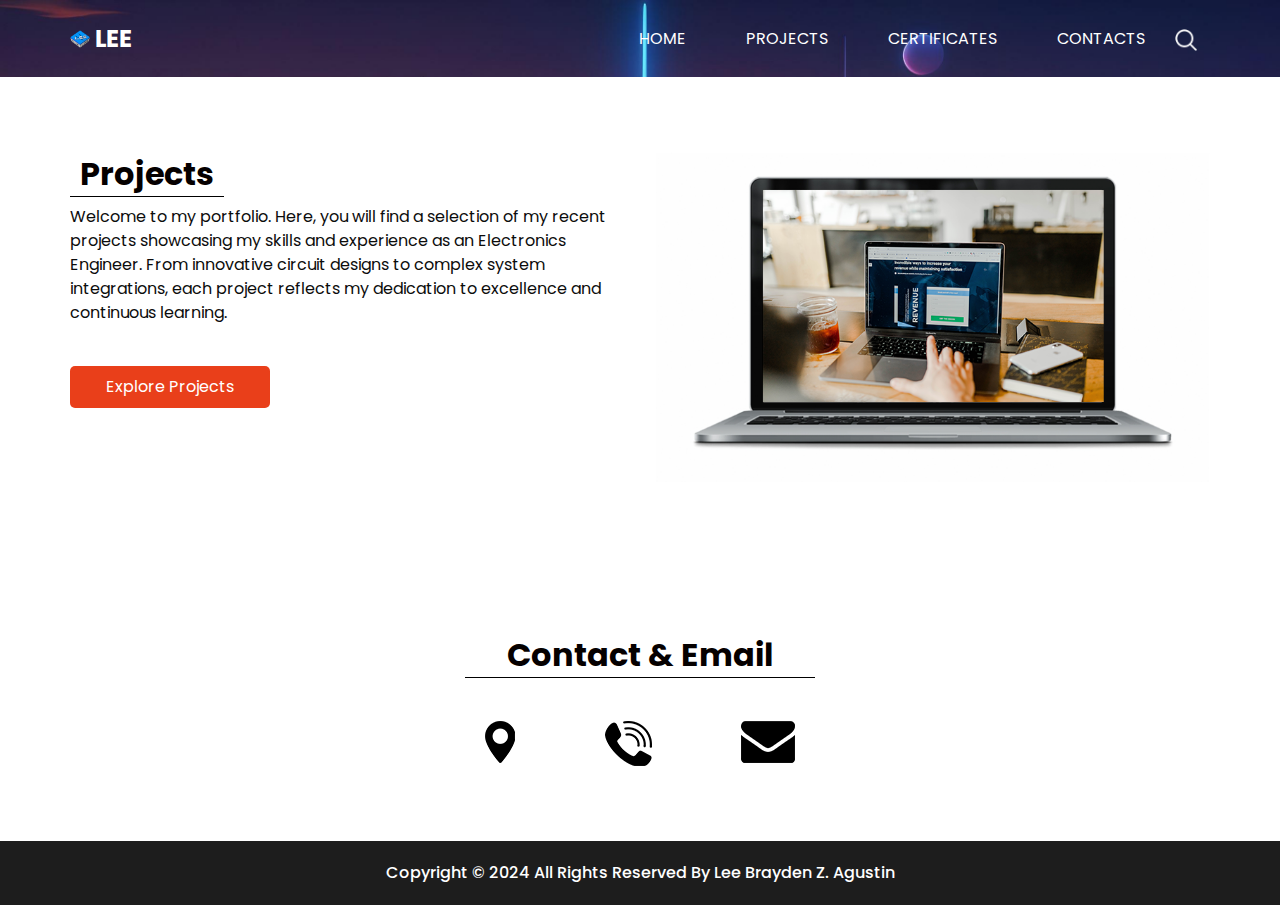
<file: about.html>
<!DOCTYPE html>
<html lang="en">

<head>
  <!-- Basic -->
  <meta charset="utf-8" />
  <meta http-equiv="X-UA-Compatible" content="IE=edge" />
  <!-- Mobile Metas -->
  <meta name="viewport" content="width=device-width, initial-scale=1, shrink-to-fit=no" />
  <!-- Site Metas -->
  <meta name="keywords" content="Electronics Engineer, Portfolio, Projects, Certificates" />
  <meta name="description" content="Portfolio of Lee Brayden Z. Agustin, an Electronics Engineer showcasing projects and certificates." />
  <meta name="author" content="Lee Brayden Z. Agustin" />

  <title>Portfolio by Lee </title>
  <link rel="icon" type="image/x-icon" href="/images/icon.png">

  <!-- slider stylesheet -->
  <link rel="stylesheet" type="text/css"
    href="https://cdnjs.cloudflare.com/ajax/libs/OwlCarousel2/2.1.3/assets/owl.carousel.min.css" />

  <!-- font awesome stylesheet -->
  <link rel="stylesheet" href="https://maxcdn.bootstrapcdn.com/font-awesome/4.3.0/css/font-awesome.min.css">

  <!-- bootstrap core css -->
  <link rel="stylesheet" type="text/css" href="css/bootstrap.css" />

  <!-- fonts style -->
  <link href="https://fonts.googleapis.com/css?family=Poppins:400,600,700&display=swap" rel="stylesheet">
  <!-- Custom styles for this template -->
  <link href="css/style.css" rel="stylesheet" />
  <!-- responsive style -->
  <link href="css/responsive.css" rel="stylesheet" />
</head>

<body class="sub_page">
  <div class="hero_area">
    <!-- header section starts -->
    <header class="header_section">
      <div class="container">
        <nav class="navbar navbar-expand-lg custom_nav-container pt-3">
          <a class="navbar-brand mr-5" href="index.html">
            <img src="images/icon.png" alt="Logo">
            <span>Lee</span>
          </a>
          <button class="navbar-toggler" type="button" data-toggle="collapse" data-target="#navbarSupportedContent"
            aria-controls="navbarSupportedContent" aria-expanded="false" aria-label="Toggle navigation">
            <span class="navbar-toggler-icon"></span>
          </button>
          <div class="collapse navbar-collapse" id="navbarSupportedContent">
            <div class="d-flex ml-auto flex-column flex-lg-row align-items-center">
              <ul class="navbar-nav">
                <li class="nav-item">
                  <a class="nav-link" href="index.html">Home <span class="sr-only">(current)</span></a>
                </li>
                <li class="nav-item active">
                  <a class="nav-link" href="about.html"> Projects </a>
                </li>
                <li class="nav-item">
                  <a class="nav-link" href="service.html">Certificates</a>
                </li>
                <li class="nav-item">
                  <a class="nav-link" href="contact.html">Contacts</a>
                </li>
              </ul>
              <form class="form-inline">
                <button class="btn my-2 my-sm-0 nav_search-btn" type="submit"></button>
              </form>
            </div>
          </div>
        </nav>
      </div>
    </header>
    <!-- end header section -->
  </div>

  <!-- about section -->
  <section class="about_section layout_padding">
    <div class="container">
      <div class="row">
        <div class="col-md-6">
          <div class="detail-box">
            <div class="heading_container">
              <h2>Projects</h2>
            </div>
            <p>
              Welcome to my portfolio. Here, you will find a selection of my recent projects showcasing my skills and experience as an Electronics Engineer. From innovative circuit designs to complex system integrations, each project reflects my dedication to excellence and continuous learning.
            </p>
            <a href="about.html">Explore Projects</a>
          </div>
        </div>
        <div class="col-md-6">
          <div class="img-box">
            <img src="images/about-img.png" alt="Projects Image">
          </div>
        </div>
      </div>
    </div>
  </section>
  <!-- end about section -->

  <!-- info section -->
  <section class="info_section layout_padding">
    <div class="footer_contact">
      <div class="heading_container">
        <h2>Contact & Email</h2>
      </div>
      <div class="box">
        <a href="" class="img-box">
          <img src="images/location.png" alt="Location" class="img-1">
          <img src="images/location-o.png" alt="Location Icon" class="img-2">
        </a>
        <a href="" class="img-box">
          <img src="images/call.png" alt="Call" class="img-1">
          <img src="images/call-o.png" alt="Call Icon" class="img-2">
        </a>
        <a href="" class="img-box">
          <img src="images/envelope.png" alt="Email" class="img-1">
          <img src="images/envelope-o.png" alt="Email Icon" class="img-2">
        </a>
      </div>
    </div>
  </section>
  <!-- end info section -->

  <!-- footer section -->
  <section class="container-fluid footer_section">
    <p>
      Copyright &copy; 2024 All Rights Reserved By
      <a href="https://html.design/">Lee Brayden Z. Agustin</a>
    </p>
  </section>
  <!-- end footer section -->

  <script type="text/javascript" src="js/jquery-3.4.1.min.js"></script>
  <script type="text/javascript" src="js/bootstrap.js"></script>
</body>

</html>
</file>
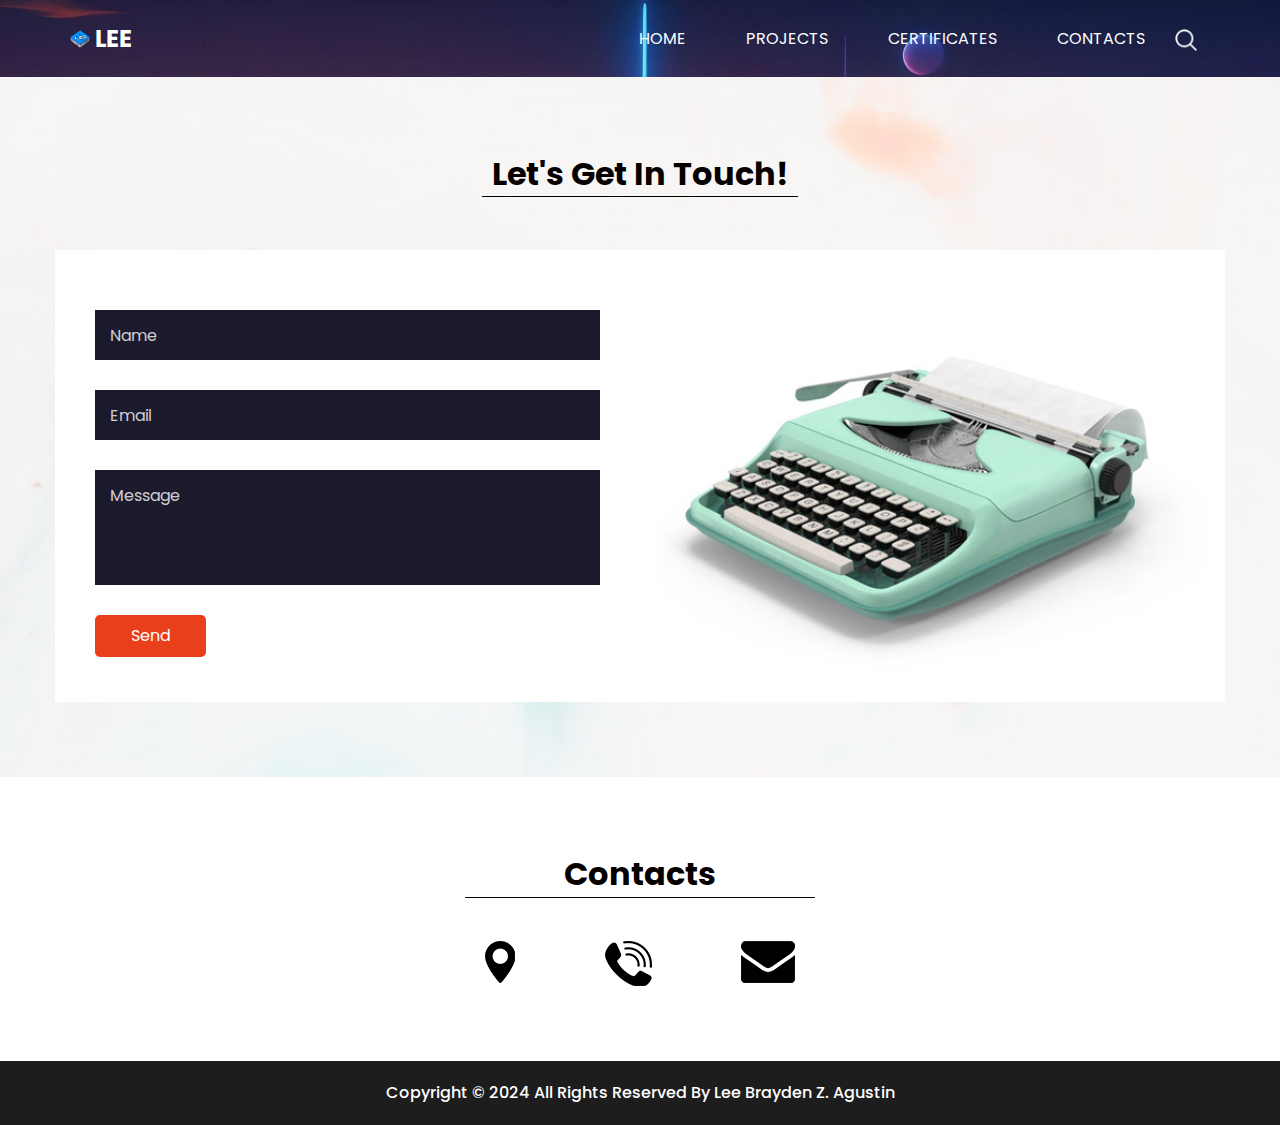
<file: contact.html>
<!DOCTYPE html>
<html>

<head>
  <!-- Basic -->
  <meta charset="utf-8" />
  <meta http-equiv="X-UA-Compatible" content="IE=edge" />
  <!-- Mobile Metas -->
  <meta name="viewport" content="width=device-width, initial-scale=1, shrink-to-fit=no" />
  <!-- Site Metas -->
  <meta name="keywords" content="" />
  <meta name="description" content="" />
  <meta name="author" content="" />

  <title>Portfolio by Lee</title>
  <link rel="icon" type="image/x-icon" href="/images/icon.png">

  <!-- slider stylesheet -->
  <link rel="stylesheet" type="text/css"
    href="https://cdnjs.cloudflare.com/ajax/libs/OwlCarousel2/2.1.3/assets/owl.carousel.min.css" />


  <!-- font wesome stylesheet -->
  <link rel="stylesheet" href="https://maxcdn.bootstrapcdn.com/font-awesome/4.3.0/css/font-awesome.min.css">

  <!-- bootstrap core css -->
  <link rel="stylesheet" type="text/css" href="css/bootstrap.css" />

  <!-- fonts style -->
  <link href="https://fonts.googleapis.com/css?family=Poppins:400,600,700&display=swap" rel="stylesheet">
  <!-- Custom styles for this template -->
  <link href="css/style.css" rel="stylesheet" />
  <!-- responsive style -->
  <link href="css/responsive.css" rel="stylesheet" />
</head>

<body class="sub_page">
  <div class="hero_area">
    <!-- header section strats -->
    <header class="header_section">
      <div class="container">
        <nav class="navbar navbar-expand-lg custom_nav-container pt-3">
          <a class="navbar-brand mr-5" href="index.html">
            <img src="images/icon.png" alt="">
            <span>
              Lee
            </span>
          </a>
          <button class="navbar-toggler" type="button" data-toggle="collapse" data-target="#navbarSupportedContent"
            aria-controls="navbarSupportedContent" aria-expanded="false" aria-label="Toggle navigation">
            <span class="navbar-toggler-icon"></span>
          </button>
          <div class="collapse navbar-collapse" id="navbarSupportedContent">
            <div class="d-flex ml-auto flex-column flex-lg-row align-items-center">
              <ul class="navbar-nav  ">
                <li class="nav-item ">
                  <a class="nav-link" href="index.html">Home <span class="sr-only">(current)</span></a>
                </li>
                <li class="nav-item">
                  <a class="nav-link" href="about.html"> Projects </a>
                </li>
                <li class="nav-item">
                  <a class="nav-link" href="service.html"> Certificates </a>
                </li>
                <li class="nav-item active">
                  <a class="nav-link" href="contact.html">Contacts </a>
                </li>
              </ul>
              <form class="form-inline">
                <button class="btn  my-2 my-sm-0 nav_search-btn" type="submit"></button>
              </form>
            </div>
          </div>
        </nav>
      </div>
    </header>
    <!-- end header section -->

  </div>


  <div class="body_bg layout_padding">


    <!-- contact section -->

    <section class="contact_section">
      <div class="container">
        <div class="heading_container">
          <h2>
            Let's Get In Touch!
          </h2>
        </div>
      </div>
      <div class="container contact_bg layout_padding2-top">
        <div class="row">
          <div class="col-md-6">
            <div class="contact_form ">
              <form action="">
                <input type="text" placeholder="Name ">
                <input type="email" placeholder="Email">
                <input type="text" placeholder="Message" class="message_input">
                <button>
                  Send
                </button>
              </form>
            </div>
          </div>
          <div class="col-md-6">
            <div class="img-box">
              <img src="images/contact-img.jpg" alt="">
            </div>
          </div>
        </div>
      </div>
    </section>

    <!-- end contact section -->

  </div>
  <!-- info section -->

  <section class="info_section layout_padding">
    <div class="footer_contact">
      <div class="heading_container">
        <h2>
          Contacts
        </h2>
      </div>
      <div class="box">
        <a href="" class="img-box">
          <img src="images/location.png" alt="" class="img-1">
          <img src="images/location-o.png" alt="" class="img-2">
        </a>
        <a href="" class="img-box">
          <img src="images/call.png" alt="" class="img-1">
          <img src="images/call-o.png" alt="" class="img-2">
        </a>
        <a href="" class="img-box">
          <img src="images/envelope.png" alt="" class="img-1">
          <img src="images/envelope-o.png" alt="" class="img-2">
        </a>
      </div>
    </div>


  </section>


  <!-- end info section -->

  <!-- footer section -->
  <section class="container-fluid footer_section">
    <p>
      Copyright &copy; 2024 All Rights Reserved By
      <a href="https://html.design/">Lee Brayden Z. Agustin</a>
    </p>
  </section>
  <!-- footer section -->

  <script type="text/javascript" src="js/jquery-3.4.1.min.js"></script>
  <script type="text/javascript" src="js/bootstrap.js"></script>

</body>

</html>
</file>
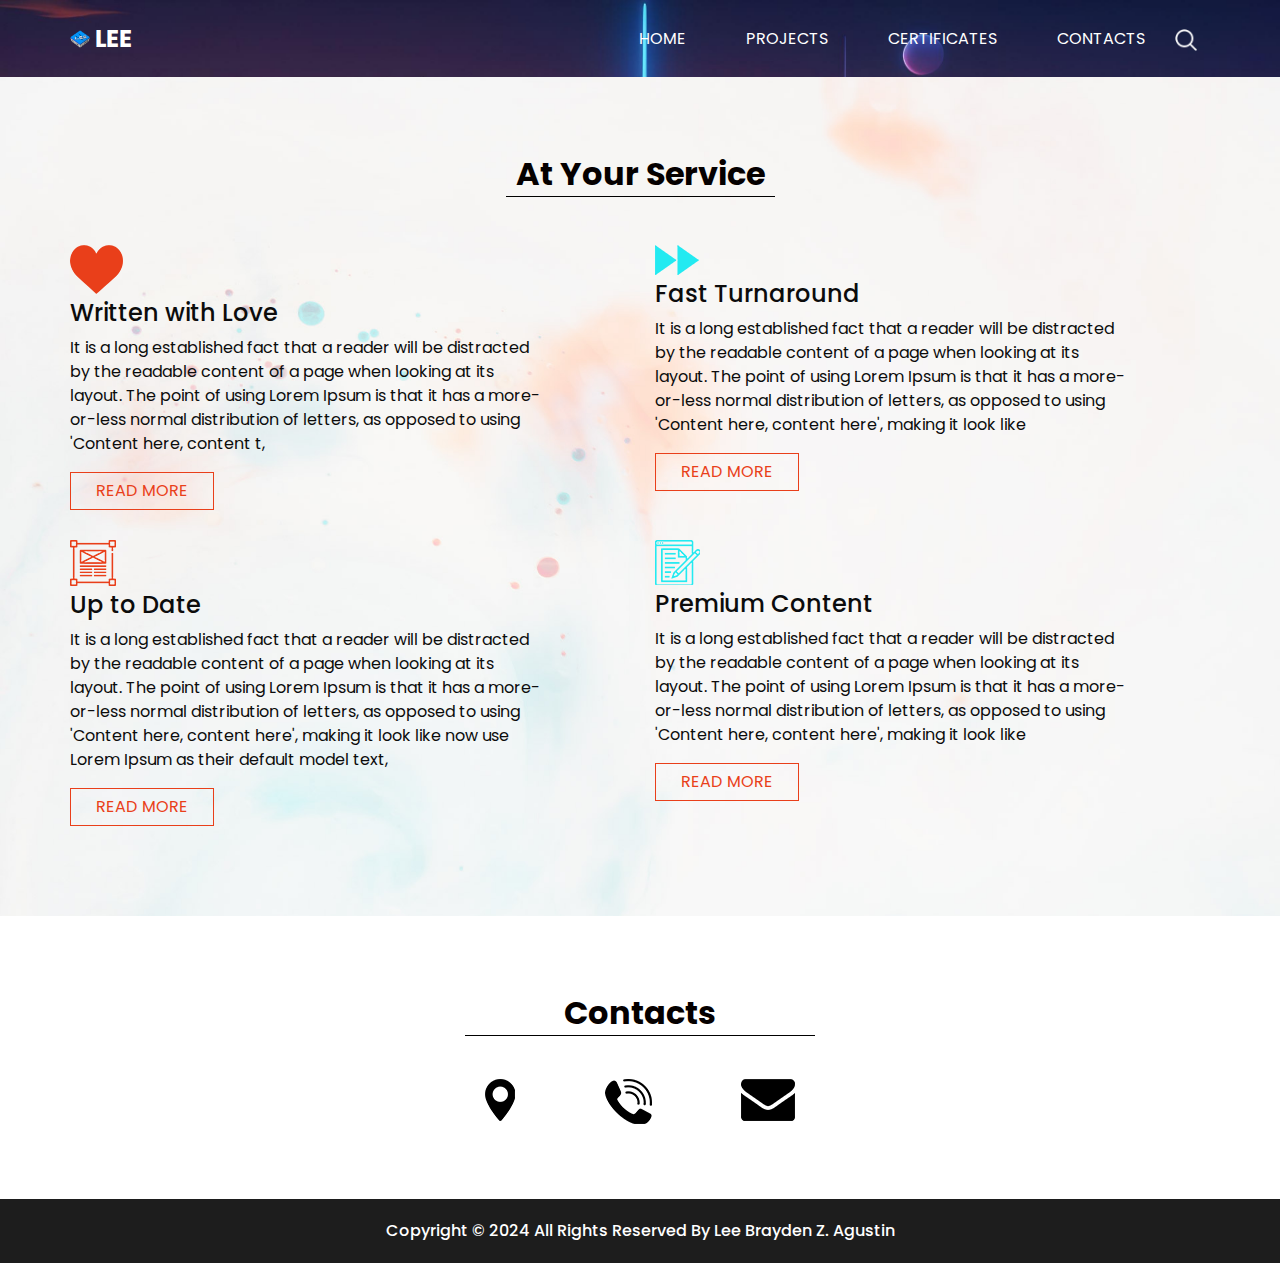
<file: service.html>
<!DOCTYPE html>
<html>

<head>
  <!-- Basic -->
  <meta charset="utf-8" />
  <meta http-equiv="X-UA-Compatible" content="IE=edge" />
  <!-- Mobile Metas -->
  <meta name="viewport" content="width=device-width, initial-scale=1, shrink-to-fit=no" />
  <!-- Site Metas -->
  <meta name="keywords" content="" />
  <meta name="description" content="" />
  <meta name="author" content="" />

  <title>Portfolio by Lee</title>
  <link rel="icon" type="image/x-icon" href="/images/icon.png">

  <!-- slider stylesheet -->
  <link rel="stylesheet" type="text/css"
    href="https://cdnjs.cloudflare.com/ajax/libs/OwlCarousel2/2.1.3/assets/owl.carousel.min.css" />


  <!-- font wesome stylesheet -->
  <link rel="stylesheet" href="https://maxcdn.bootstrapcdn.com/font-awesome/4.3.0/css/font-awesome.min.css">

  <!-- bootstrap core css -->
  <link rel="stylesheet" type="text/css" href="css/bootstrap.css" />

  <!-- fonts style -->
  <link href="https://fonts.googleapis.com/css?family=Poppins:400,600,700&display=swap" rel="stylesheet">
  <!-- Custom styles for this template -->
  <link href="css/style.css" rel="stylesheet" />
  <!-- responsive style -->
  <link href="css/responsive.css" rel="stylesheet" />
</head>

<body class="sub_page">
  <div class="hero_area">
    <!-- header section strats -->
    <header class="header_section">
      <div class="container">
        <nav class="navbar navbar-expand-lg custom_nav-container pt-3">
          <a class="navbar-brand mr-5" href="index.html">
            <img src="images/icon.png" alt="">
            <span>
              Lee
            </span>
          </a>
          <button class="navbar-toggler" type="button" data-toggle="collapse" data-target="#navbarSupportedContent"
            aria-controls="navbarSupportedContent" aria-expanded="false" aria-label="Toggle navigation">
            <span class="navbar-toggler-icon"></span>
          </button>
          <div class="collapse navbar-collapse" id="navbarSupportedContent">
            <div class="d-flex ml-auto flex-column flex-lg-row align-items-center">
              <ul class="navbar-nav  ">
                <li class="nav-item ">
                  <a class="nav-link" href="index.html">Home <span class="sr-only">(current)</span></a>
                </li>
                <li class="nav-item">
                  <a class="nav-link" href="about.html"> Projects </a>
                </li>
                <li class="nav-item active">
                  <a class="nav-link" href="service.html"> Certificates </a>
                </li>
                <li class="nav-item">
                  <a class="nav-link" href="contact.html">Contacts </a>
                </li>
              </ul>
              <form class="form-inline">
                <button class="btn  my-2 my-sm-0 nav_search-btn" type="submit"></button>
              </form>
            </div>
          </div>
        </nav>
      </div>
    </header>
    <!-- end header section -->
  </div>

  <div class="body_bg layout_padding">

    <!-- service section -->

    <section class="service_section ">
      <div class="container">
        <div class="heading_container">
          <h2>
            At Your Service
          </h2>
        </div>
      </div>
      <div class="container">
        <div class="row">
          <div class="col-md-6">
            <div class="box">
              <div class="img-box">
                <img src="images/s-1.png" alt="">
              </div>
              <h4>
                Written with Love
              </h4>
              <p>
                It is a long established fact that a reader will be distracted by the readable content of a page when
                looking at its layout. The point of using Lorem Ipsum is that it has a more-or-less normal distribution
                of
                letters, as opposed to using 'Content here, content t,
              </p>
              <a href="">
                Read More
              </a>
            </div>
          </div>
          <div class="col-md-6">
            <div class="box align-items-end align-items-md-start text-right text-md-left">
              <div class="img-box">
                <img src="images/s-2.png" alt="">
              </div>
              <h4>
                Fast Turnaround
              </h4>
              <p>
                It is a long established fact that a reader will be distracted by the readable content of a page when
                looking at its layout. The point of using Lorem Ipsum is that it has a more-or-less normal distribution
                of
                letters, as opposed to using 'Content here, content here', making it look like
              </p>
              <a href="">
                Read More
              </a>
            </div>
          </div>
        </div>
        <div class="row">
          <div class="col-md-6">
            <div class="box">
              <div class="img-box">
                <img src="images/s-3.png" alt="">
              </div>
              <h4>
                Up to Date
              </h4>
              <p>
                It is a long established fact that a reader will be distracted by the readable content of a page when
                looking at its layout. The point of using Lorem Ipsum is that it has a more-or-less normal distribution
                of
                letters, as opposed to using 'Content here, content here', making it look like now use Lorem Ipsum as
                their default model text,
              </p>
              <a href="">
                Read More
              </a>
            </div>
          </div>
          <div class="col-md-6">
            <div class="box align-items-end align-items-md-start text-right text-md-left">
              <div class="img-box">
                <img src="images/s-4.png" alt="">
              </div>
              <h4>
                Premium Content
              </h4>
              <p>
                It is a long established fact that a reader will be distracted by the readable content of a page when
                looking at its layout. The point of using Lorem Ipsum is that it has a more-or-less normal distribution
                of
                letters, as opposed to using 'Content here, content here', making it look like
              </p>
              <a href="">
                Read More
              </a>
            </div>
          </div>
        </div>
      </div>
    </section>

    <!-- end service section -->

  </div>
  <!-- info section -->

  <section class="info_section layout_padding">
    <div class="footer_contact">
      <div class="heading_container">
        <h2>
          Contacts
        </h2>
      </div>
      <div class="box">
        <a href="" class="img-box">
          <img src="images/location.png" alt="" class="img-1">
          <img src="images/location-o.png" alt="" class="img-2">
        </a>
        <a href="" class="img-box">
          <img src="images/call.png" alt="" class="img-1">
          <img src="images/call-o.png" alt="" class="img-2">
        </a>
        <a href="" class="img-box">
          <img src="images/envelope.png" alt="" class="img-1">
          <img src="images/envelope-o.png" alt="" class="img-2">
        </a>
      </div>
    </div>


  </section>


  <!-- end info section -->

  <!-- footer section -->
  <section class="container-fluid footer_section">
    <p>
      Copyright &copy; 2024 All Rights Reserved By
      <a href="https://html.design/">Lee Brayden Z. Agustin</a>
    </p>
  </section>
  <!-- footer section -->

  <script type="text/javascript" src="js/jquery-3.4.1.min.js"></script>
  <script type="text/javascript" src="js/bootstrap.js"></script>

</body>

</html>
</file>
<file: css/style.css>
body {
  font-family: 'Poppins', sans-serif;
  color: #0c0c0c;
  background-color: #ffffff;
}

.layout_padding {
  padding: 75px 0;
}

.layout_padding2 {
  padding: 45px 0;
}

.layout_padding2-top {
  padding-top: 45px;
}

.layout_padding2-bottom {
  padding-bottom: 45px;
}

.layout_padding-top {
  padding-top: 75px;
}

.layout_padding-bottom {
  padding-bottom: 75px;
}

.heading_container {
  display: -webkit-box;
  display: -ms-flexbox;
  display: flex;
}

.heading_container h2 {
  font-weight: bold;
  color: #050000;
  padding: 3px 10px;
  border-bottom: 1px solid #000000;
}

/*header section*/
.hero_area {
  height: 100vh;
  background-image: url(../images/hero-bg.jpg);
  background-size: cover;
}

.sub_page .hero_area {
  height: auto;
}

.header_section .container-fluid {
  padding-right: 25px;
  padding-left: 25px;
}

.header_section .nav_container {
  margin: 0 auto;
}

.custom_nav-container.navbar-expand-lg .navbar-nav .nav-item .nav-link {
  padding: 10px 30px;
  color: #ffffff;
  text-align: center;
  text-transform: uppercase;
}

a,
a:hover,
a:focus {
  text-decoration: none;
}

a:hover,
a:focus {
  color: initial;
}

.btn,
.btn:focus {
  outline: none !important;
  -webkit-box-shadow: none;
          box-shadow: none;
}

.custom_nav-container .nav_search-btn {
  background-image: url(../images/search-icon.png);
  background-size: 22px;
  background-repeat: no-repeat;
  background-position-y: 7px;
  width: 35px;
  height: 35px;
  padding: 0;
  border: none;
}

.navbar-brand {
  display: -webkit-box;
  display: -ms-flexbox;
  display: flex;
  -webkit-box-align: center;
      -ms-flex-align: center;
          align-items: center;
}

.navbar-brand img {
  width: 20px;
  margin-right: 5px;
}

.navbar-brand span {
  font-size: 24px;
  font-weight: 700;
  color: #ffffff;
  text-transform: uppercase;
}

.custom_nav-container {
  z-index: 99999;
  padding: 15px 0;
}

.custom_nav-container .navbar-toggler {
  outline: none;
}

.custom_nav-container .navbar-toggler .navbar-toggler-icon {
  background-image: url(../images/menu.png);
  background-size: 55px;
}

/*end header section*/
/* slider section */
.slider_section {
  height: calc(100% - 80px);
  display: -webkit-box;
  display: -ms-flexbox;
  display: flex;
  -webkit-box-align: center;
      -ms-flex-align: center;
          align-items: center;
}

.slider_section .detail-box {
  color: #ffffff;
}

.slider_section .detail-box h1 {
  text-transform: uppercase;
}

.slider_section .detail-box h1 span {
  color: #e93f1a;
}

.slider_section .detail-box p {
  margin-top: 15px;
}

.slider_section .detail-box .btn-box {
  margin-top: 45px;
}

.slider_section .detail-box .btn-box a {
  display: inline-block;
  padding: 10px 45px;
  background-color: #e93f1a;
  color: #ffffff;
  -webkit-transition: all 0.3s;
  transition: all 0.3s;
  border: 1px solid transparent;
  border-radius: 5px;
}

.slider_section .detail-box .btn-box a:hover {
  background-color: transparent;
  border-color: #e93f1a;
  color: #e93f1a;
}

.slider_section #carouselExampleIndicators {
  width: 100%;
}

.slider_section .carousel-indicators {
  -webkit-box-orient: vertical;
  -webkit-box-direction: normal;
      -ms-flex-direction: column;
          flex-direction: column;
  color: #ffffff;
  -webkit-box-pack: justify;
      -ms-flex-pack: justify;
          justify-content: space-between;
  left: initial;
  width: 25px;
  height: 200%;
  margin: 0;
  bottom: 50%;
  right: 45px;
  -webkit-transform: translateY(50%);
          transform: translateY(50%);
}

.slider_section .carousel-indicators::before {
  content: "";
  position: absolute;
  top: 50%;
  left: 50%;
  width: 1px;
  height: 55%;
  background-color: #ffffff;
  -webkit-transform: translate(-50%, -50%);
          transform: translate(-50%, -50%);
}

.slider_section .carousel-indicators span {
  margin: 0 2px;
}

.slider_section .carousel-indicators li {
  text-indent: unset;
  margin: 0;
  border: none;
  opacity: 1;
  background-color: transparent;
  width: auto;
  height: auto;
}

.slider_section .carousel-indicators li.active {
  color: #e93f1a;
}

.slider_section .custom_carousel-control {
  position: absolute;
  top: 50%;
  left: 25px;
  width: 105px;
  -webkit-transform: translateY(-50%);
          transform: translateY(-50%);
}

.slider_section .custom_carousel-control .carousel-control-prev,
.slider_section .custom_carousel-control .carousel-control-next {
  margin: 10px 0;
  position: relative;
  width: 45px;
  height: 45px;
  border: none;
  opacity: 1;
  background-repeat: no-repeat;
  background-size: 8px;
  background-position: center;
  background-color: #e8e8e8;
  border-radius: 100%;
}

.slider_section .custom_carousel-control .carousel-control-prev:hover,
.slider_section .custom_carousel-control .carousel-control-next:hover {
  background-color: #e93f1a;
}

.slider_section .custom_carousel-control .carousel-control-prev {
  background-image: url(../images/prev.png);
}

.slider_section .custom_carousel-control .carousel-control-prev:hover {
  background-image: url(../images/prev-white.png);
}

.slider_section .custom_carousel-control .carousel-control-next {
  background-image: url(../images/next.png);
}

.slider_section .custom_carousel-control .carousel-control-next:hover {
  background-image: url(../images/next-white.png);
}

/* end slider section */
.about_section .img-box img {
  width: 100%;
}

.about_section .detail-box a {
  display: inline-block;
  padding: 8px 35px;
  background-color: #e93f1a;
  color: #ffffff;
  -webkit-transition: all 0.3s;
  transition: all 0.3s;
  border: 1px solid transparent;
  border-radius: 5px;
  margin-top: 25px;
}

.about_section .detail-box a:hover {
  background-color: transparent;
  border-color: #e93f1a;
  color: #e93f1a;
}

.body_bg {
  background-image: url(../images/body_bg.jpg);
  background-size: cover;
}

.service_section .heading_container {
  -webkit-box-pack: center;
      -ms-flex-pack: center;
          justify-content: center;
  margin-bottom: 25px;
}

.service_section .box {
  display: -webkit-box;
  display: -ms-flexbox;
  display: flex;
  -webkit-box-orient: vertical;
  -webkit-box-direction: normal;
      -ms-flex-direction: column;
          flex-direction: column;
  -webkit-box-align: start;
      -ms-flex-align: start;
          align-items: flex-start;
  margin: 15px 0;
  width: 85%;
}

.service_section .box h4 {
  margin-top: 5px;
}

.service_section .box a {
  padding: 6px 25px;
  border: 1px solid #e93f1a;
  color: #e93f1a;
  text-transform: uppercase;
}

.quote_section .box {
  display: -webkit-box;
  display: -ms-flexbox;
  display: flex;
  -webkit-box-pack: justify;
      -ms-flex-pack: justify;
          justify-content: space-between;
  -webkit-box-align: center;
      -ms-flex-align: center;
          align-items: center;
}

.quote_section .box .btn-box a {
  display: inline-block;
  padding: 10px 55px;
  background-color: #e93f1a;
  color: #ffffff;
  -webkit-transition: all 0.3s;
  transition: all 0.3s;
  border: 1px solid transparent;
  border-radius: 5px;
}

.quote_section .box .btn-box a:hover {
  background-color: transparent;
  border-color: #e93f1a;
  color: #e93f1a;
}

.contact_section .contact_bg {
  background-color: #ffffff;
}

.contact_section .heading_container {
  -webkit-box-pack: center;
      -ms-flex-pack: center;
          justify-content: center;
  margin-bottom: 45px;
}

.contact_section .contact_form {
  padding-left: 25px;
  padding-right: 25px;
}

.contact_section .contact_form .top_input {
  display: -webkit-box;
  display: -ms-flexbox;
  display: flex;
  -webkit-box-pack: justify;
      -ms-flex-pack: justify;
          justify-content: space-between;
}

.contact_section .contact_form .top_input input {
  width: 48%;
}

.contact_section .contact_form input {
  width: 100%;
  margin: 15px 0;
  height: 50px;
  padding-left: 15px;
  border: none;
  outline: none;
  background-color: #1c1b2d;
  color: #ffffff;
}

.contact_section .contact_form input.message_input {
  padding: 25px 0 90px 15px;
}

.contact_section .contact_form input::-webkit-input-placeholder {
  color: rgba(255, 255, 255, 0.8);
}

.contact_section .contact_form input:-ms-input-placeholder {
  color: rgba(255, 255, 255, 0.8);
}

.contact_section .contact_form input::-ms-input-placeholder {
  color: rgba(255, 255, 255, 0.8);
}

.contact_section .contact_form input::placeholder {
  color: rgba(255, 255, 255, 0.8);
}

.contact_section .contact_form button {
  display: inline-block;
  padding: 8px 35px;
  background-color: #e93f1a;
  color: #ffffff;
  -webkit-transition: all 0.3s;
  transition: all 0.3s;
  border: 1px solid transparent;
  border-radius: 5px;
  margin-top: 15px;
  margin-bottom: 45px;
}

.contact_section .contact_form button:hover {
  background-color: transparent;
  border-color: #e93f1a;
  color: #e93f1a;
}

.contact_section .img-box img {
  width: 100%;
}

/* client_section */
.client_section {
  font-family: "Roboto", sans-serif;
}

.client_section .img-box {
  min-width: 175px;
  max-width: 175px;
}

.client_section .img-box img {
  width: 100%;
}

.client_section .client_container {
  width: 70%;
  margin: auto;
}

.client_section .client-id {
  display: -webkit-box;
  display: -ms-flexbox;
  display: flex;
  -webkit-box-align: center;
      -ms-flex-align: center;
          align-items: center;
}

.client_section .client_name {
  display: -webkit-box;
  display: -ms-flexbox;
  display: flex;
  text-align: right;
  padding-left: 20px;
}

.client_section .client_name h3 {
  font-weight: 300;
  text-transform: uppercase;
}

.client_section .client_name p {
  color: #e93f1a;
}

.client_section .client_detail {
  padding: 25px 45px;
  background-color: #e93f1a;
}

.client_section .client_text p,
.client_section .client_text blockquote {
  margin: 0;
  position: relative;
  color: #fff;
}

.client_section .client_text blockquote::before,
.client_section .client_text blockquote::after {
  position: absolute;
  font-family: "FontAwesome";
  font-size: 20px;
}

.client_section .client_text blockquote::before {
  content: "\f10d";
  top: -6px;
  left: -30px;
}

.client_section .client_text blockquote::after {
  content: "\f10e";
  bottom: -10px;
  right: 5px;
}

.client_section .carousel-indicators {
  bottom: -75px;
  -webkit-box-pack: center;
      -ms-flex-pack: center;
          justify-content: center;
}

.client_section .carousel-indicators li {
  width: 15px;
  height: 15px;
  -webkit-box-sizing: unset;
          box-sizing: unset;
  background-color: #e93f1a;
  opacity: 1;
  border-radius: 100%;
}

.client_section .carousel-indicators li.active {
  background-color: #000;
}

/* end client_section */
.info_section {
  display: -webkit-box;
  display: -ms-flexbox;
  display: flex;
  -webkit-box-pack: center;
      -ms-flex-pack: center;
          justify-content: center;
}

.info_section .footer_contact {
  width: 350px;
}

.info_section .footer_contact .heading_container h2 {
  width: 100%;
  text-align: center;
}

.info_section .footer_contact .box {
  display: -webkit-box;
  display: -ms-flexbox;
  display: flex;
  -webkit-box-pack: justify;
      -ms-flex-pack: justify;
          justify-content: space-between;
  padding: 35px 20px 0 20px;
}

.info_section .footer_contact .box .img-box .img-2 {
  display: none;
}

.info_section .footer_contact .box .img-box:hover .img-1 {
  display: none;
}

.info_section .footer_contact .box .img-box:hover .img-2 {
  display: inline;
}

/* footer section*/
.footer_section {
  font-weight: 500;
  -webkit-box-pack: center;
      -ms-flex-pack: center;
          justify-content: center;
  padding: 20px;
  background-color: #1d1d1d;
}

.footer_section p {
  color: #ffffff;
  margin: 0;
  text-align: center;
}

.footer_section a {
  color: #ffffff;
}

/* end footer section*/
/*# sourceMappingURL=style.css.map */
</file>
<file: css/responsive.css>
@media (max-width: 1120px) {}

@media (max-width: 992px) {
    .hero_area {
        height: auto;
    }

    .slider_section {
        padding-top: 45px;
        padding-bottom: 75px;
    }

    .custom_nav-container .nav_search-btn {
        background-position: center;
    }

    .slider_section {
        background-size: cover;
        background-position: left;
    }

    .slider_section .carousel-indicators {

        height: 100%;
    }
}

@media (max-width: 768px) {

    .slider_section .detail-box {
        text-align: center;
    }

    .slider_section .carousel-indicators {
        display: none;
    }

    .slider_section .custom_carousel-control {

        display: none;
    }

    .about_section .img-box {
        margin-top: 35px;
    }

    .service_section .box {
        width: 100%;
    }


    .quote_section .box {

        flex-direction: column;
        text-align: center;

    }

    .client_section .box {
        width: 100%;
    }

    .client_section .client_container {
        width: 100%;
    }
}

@media (max-width: 576px) {}

@media (max-width: 480px) {
    .info_section .footer_contact {
        width: 315px;
    }
}

@media (max-width: 400px) {}

@media (max-width: 360px) {}

@media (min-width: 1200px) {
    .container {
        max-width: 1170px;
    }

}
</file>
